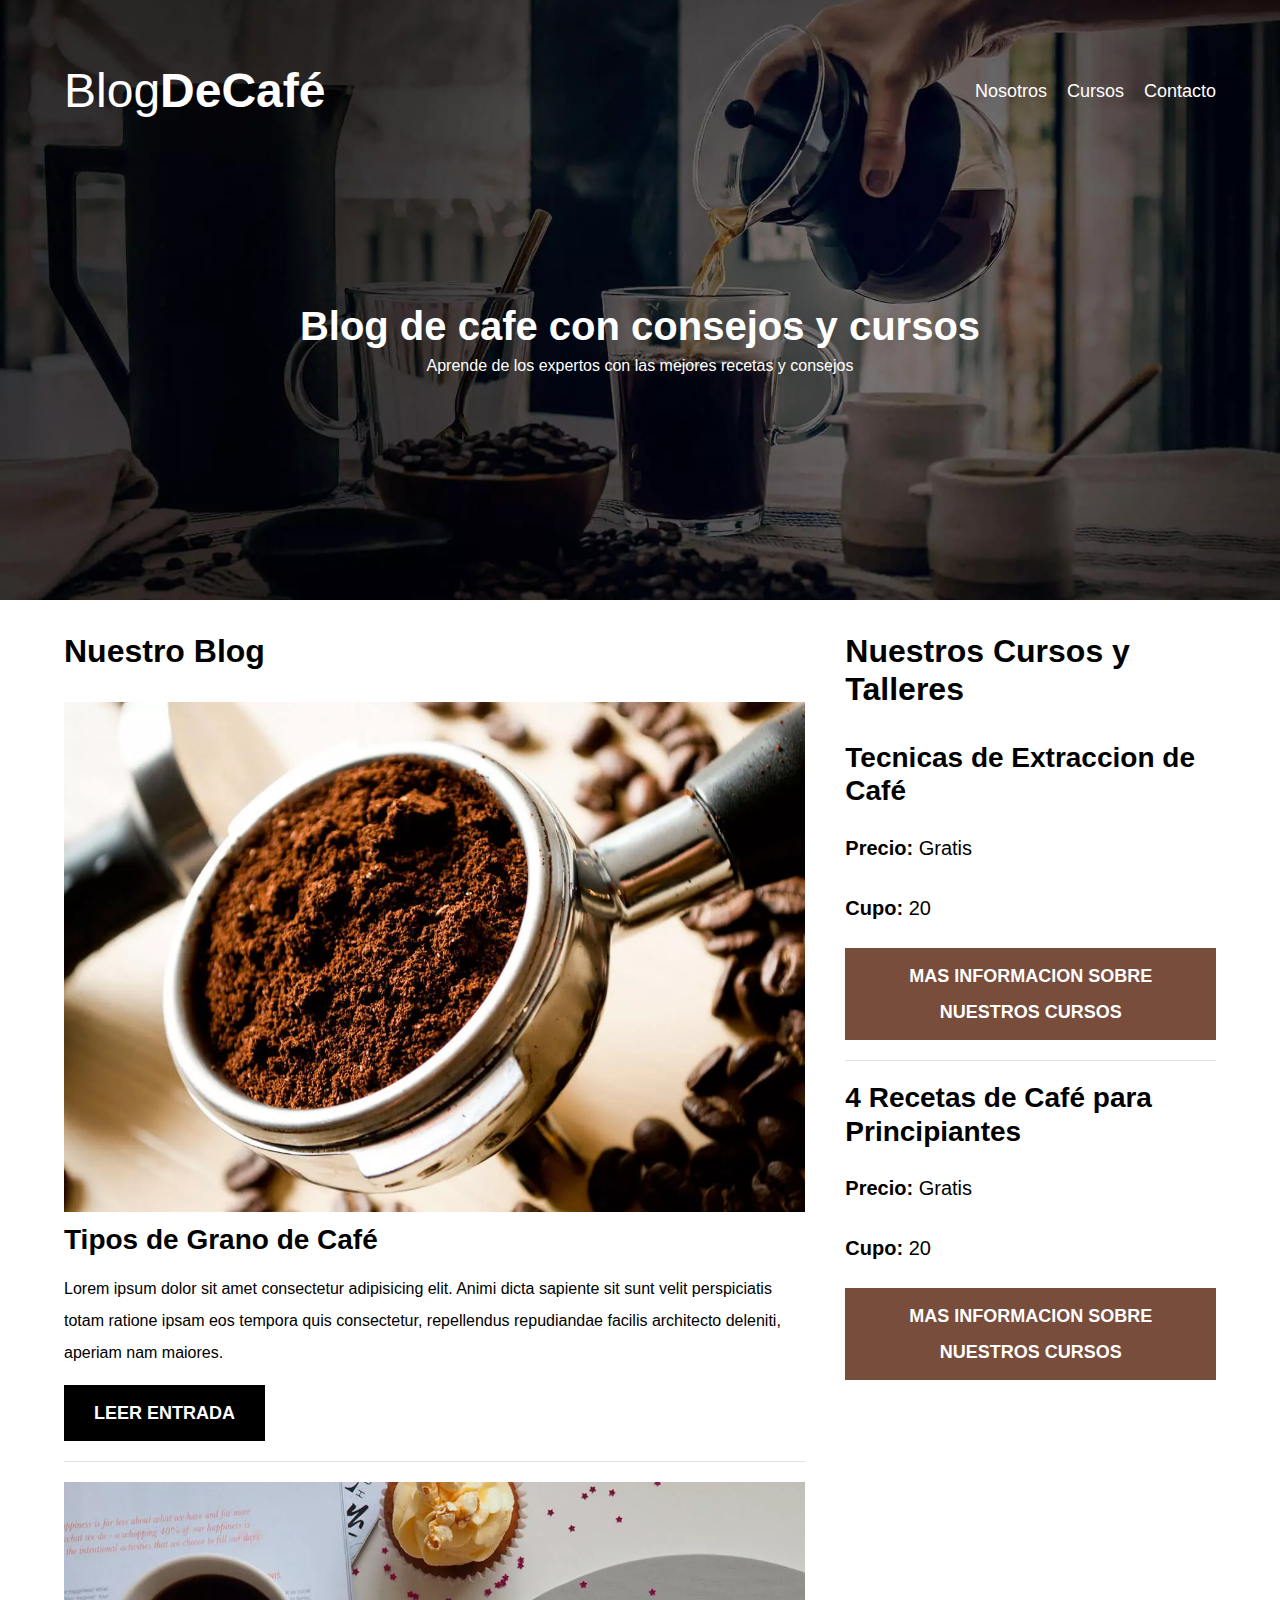
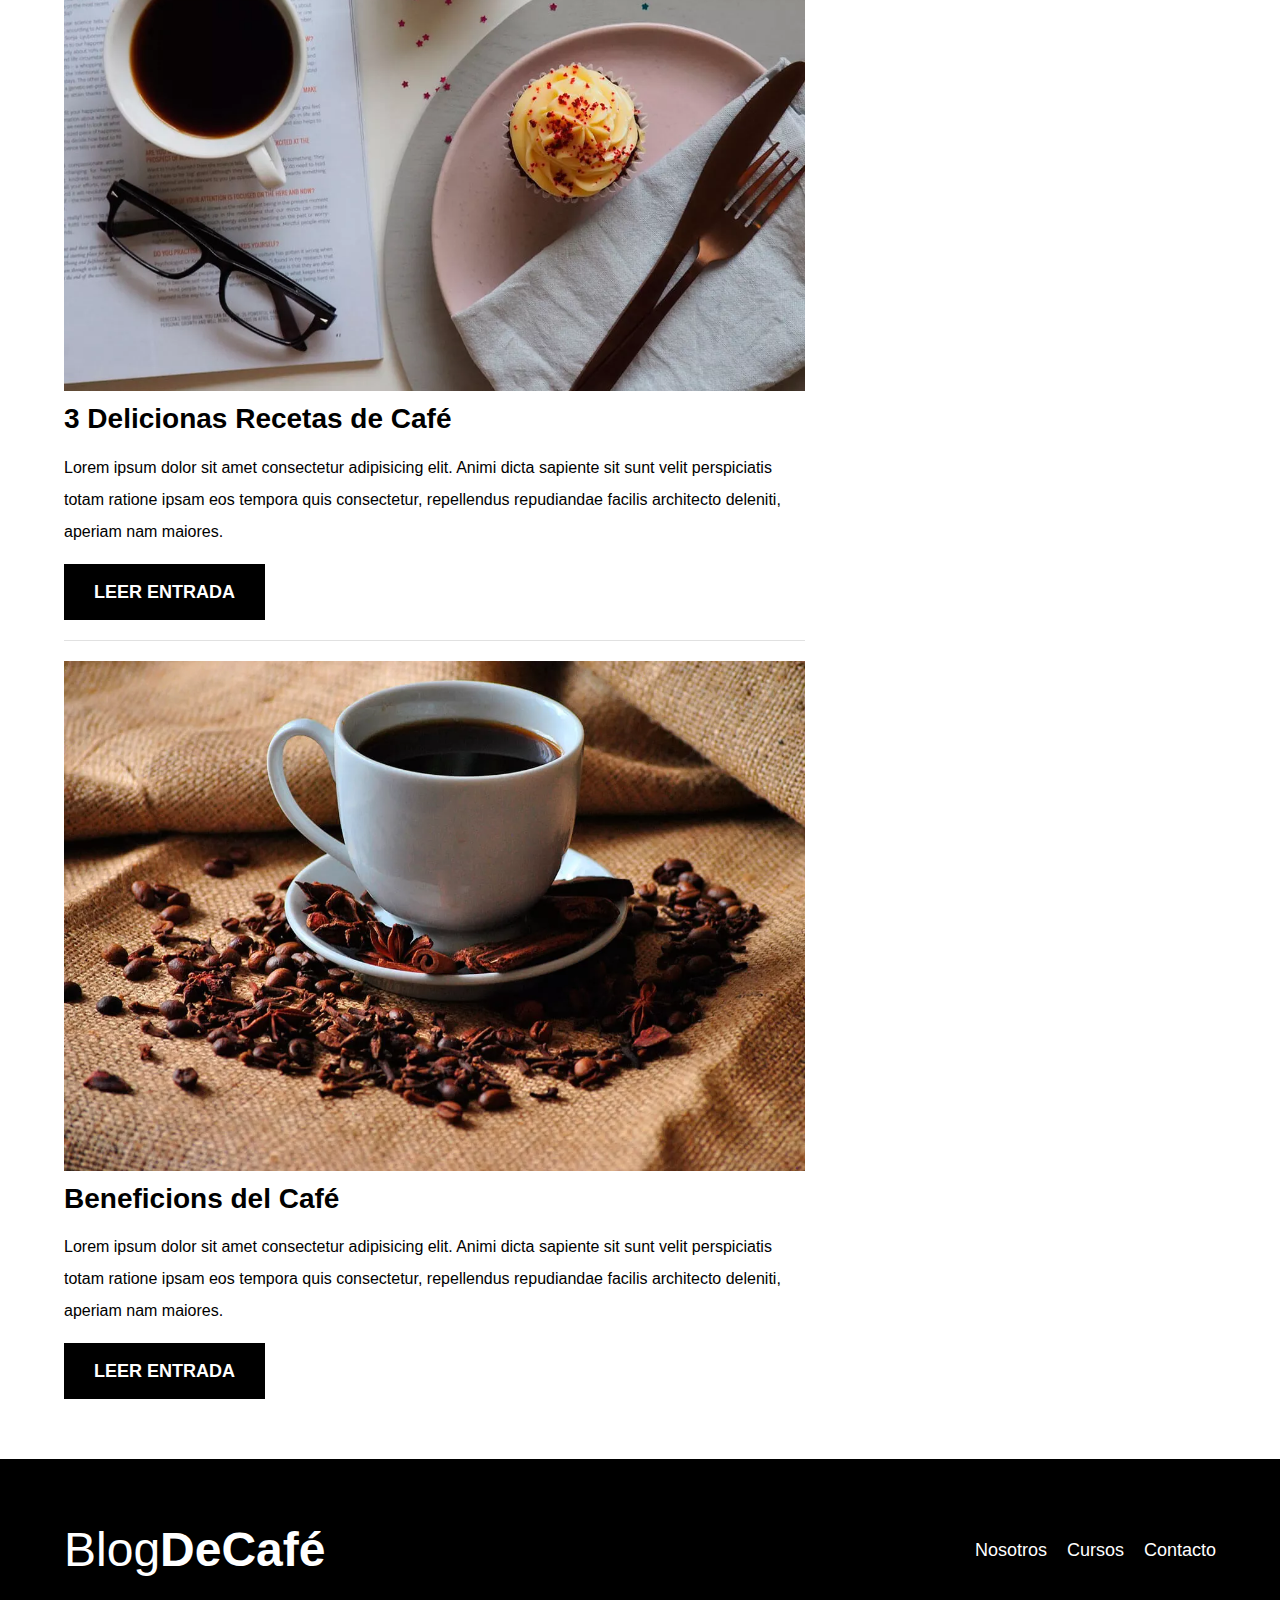
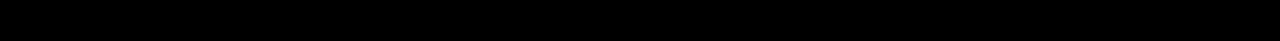
<file: blogdecafe_inicio/index.html>
<!DOCTYPE html>
<html lang="en">

<head>
    <meta charset="UTF-8">
    <meta http-equiv="X-UA-Compatible" content="IE=edge">
    <meta name="description" content="Pagina web de blog de café">
    <meta name="viewport" content="width=device-width, initial-scale=1.0">
    <link rel="preconnect" href="https://fonts.googleapis.com">
    <link rel="preconnect" href="https://fonts.gstatic.com" crossorigin>

    <title>BlogDeCafé</title>
    <!--Prefetch-->
    <link rel="Prefetch" href="nosotros.html" as="document">

    <!--Preload-->
    <link rel="Preload" href="css/normalize.css" as="styles">
    <link rel="stylesheet" href="css/normalize.css">

    <link rel="Preload" href="https://fonts.googleapis.com/css2?family=Open+Sans&family=PT+Sans:wght@400;700&display=swap" crossorigin="crossorigin" as="fonts" >

    <link rel="Preload" href="css/styles.css" as="styles">
    <link rel="stylesheet" href="css/styles.css">


</head>

<body>
    <header class="header">

        <div class="contenedor">
            <div class="barra">
                <a href="index.html" class="logo">
                    <h1 class="logo__nombre no_margin centrar-texto">Blog<span class="logo__bold">DeCafé</span></h1>
                </a>
                <nav class="navegacion">
                    <a href="nosotros.html" class="navegacion__enlace">Nosotros</a>
                    <a href="cursos.html" class="navegacion__enlace">Cursos</a>
                    <a href="contacto.html" class="navegacion__enlace">Contacto</a>
                </nav>
            </div>
        </div>

        <div class="header__texto">
            <h2 class="no-margin">Blog de cafe con consejos y cursos</h2>
            <p class="no-margin">Aprende de los expertos con las mejores recetas y consejos</p>
        </div>
    </header>

    <div class="contenedor contenido-principal">
        <main class="blog">
            <h3>Nuestro Blog</h3>

            <article class="entrada">
                <div class="entrada__imagen">
                    <picture>
                        <source loading="lazy" srcset="img/blog1.webp" type="image/webp">
                        <img loading="lazy" src="img/blog1.jpg" alt="imagen blog">
                    </picture>
                    
                </div>
                <div class="entrada__contenido">
                    <h4 class="no-margin">Tipos de Grano de Café</h4>
                    <p>Lorem ipsum dolor sit amet consectetur adipisicing elit. Animi dicta sapiente sit sunt velit perspiciatis totam ratione ipsam eos tempora quis consectetur, repellendus repudiandae facilis architecto deleniti, aperiam nam maiores.</p>
                    <a href="entrada.html" class="boton  boton--primario">Leer Entrada</a>
                </div>
            </article><!--final Entrada-->

            <article class="entrada">
                <div class="entrada__imagen">
                    <picture>
                        <source loading="lazy" srcset="img/blog2.webp" type="image/webp">
                        <img loading="lazy" src="img/blog2.jpg" alt="imagen blog">
                    </picture>
                    
                </div>
                <div class="entrada__contenido">
                    <h4 class="no-margin">3 Delicionas Recetas de Café</h4>
                    <p>Lorem ipsum dolor sit amet consectetur adipisicing elit. Animi dicta sapiente sit sunt velit perspiciatis totam ratione ipsam eos tempora quis consectetur, repellendus repudiandae facilis architecto deleniti, aperiam nam maiores.</p>
                    <a href="entrada.html" class="boton  boton--primario">Leer Entrada</a>
                </div>
            </article>

            <article class="entrada">
                <div class="entrada__imagen">
                    <picture>
                        <source loading="lazy" srcset="img/blog3.webp" type="image/webp">
                        <img loading="lazy" src="img/blog3.jpg" alt="imagen blog">
                    </picture>

                </div>
                <div class="entrada__contenido">
                    <h4 class="no-margin">Beneficions del Café</h4>
                    <p>Lorem ipsum dolor sit amet consectetur adipisicing elit. Animi dicta sapiente sit sunt velit perspiciatis totam ratione ipsam eos tempora quis consectetur, repellendus repudiandae facilis architecto deleniti, aperiam nam maiores.</p>
                    <a href="entrada.html" class="boton  boton--primario">Leer Entrada</a>
                </div>
            </article>
        </main>
        <aside class="sidebar">
            <h3>Nuestros Cursos y Talleres</h3>

            <ul class="cursos no-padding">
                <li class="widget-curso">
                  <h4 class="no-margin">Tecnicas de Extraccion de Café</h4>
                  <p class="widget-curso__label">Precio:
                    <span class="widget-curso__info">Gratis</span>
                  </p> 
                  <p class="widget-curso__label">Cupo:
                    <span class="widget-curso__info">20</span>
                  </p> 
                  <a href="entrada.html" class="boton  boton--secundario">Mas Informacion sobre nuestros cursos</a>
                </li>

                <li class="widget-curso">
                    <h4 class="no-margin">4 Recetas de Café para Principiantes</h4>
                    <p class="widget-curso__label">Precio:
                      <span class="widget-curso__info">Gratis</span>
                    </p> 
                    <p class="widget-curso__label">Cupo:
                      <span class="widget-curso__info">20</span>
                    </p> 
                    <a href="entrada.html" class="boton  boton--secundario">Mas Informacion sobre nuestros cursos</a>
                  </li>
            </ul>
        </aside>
    </div>

    <footer class="footer">
        <div class="contenedor">
            <div class="barra">
                <a href="index.html" class="logo">
                    <h1 class="logo__nombre no_margin centrar-texto">Blog<span class="logo__bold">DeCafé</span></h1>
                </a>
                <nav class="navegacion">
                    <a href="nosotros.html" class="navegacion__enlace">Nosotros</a>
                    <a href="cursos.html" class="navegacion__enlace">Cursos</a>
                    <a href="contacto.html" class="navegacion__enlace">Contacto</a>
                </nav>
            </div>
        </div>
    </footer>

    <script src="js/modernizr.js"></script>
</body>

</html>
</file>
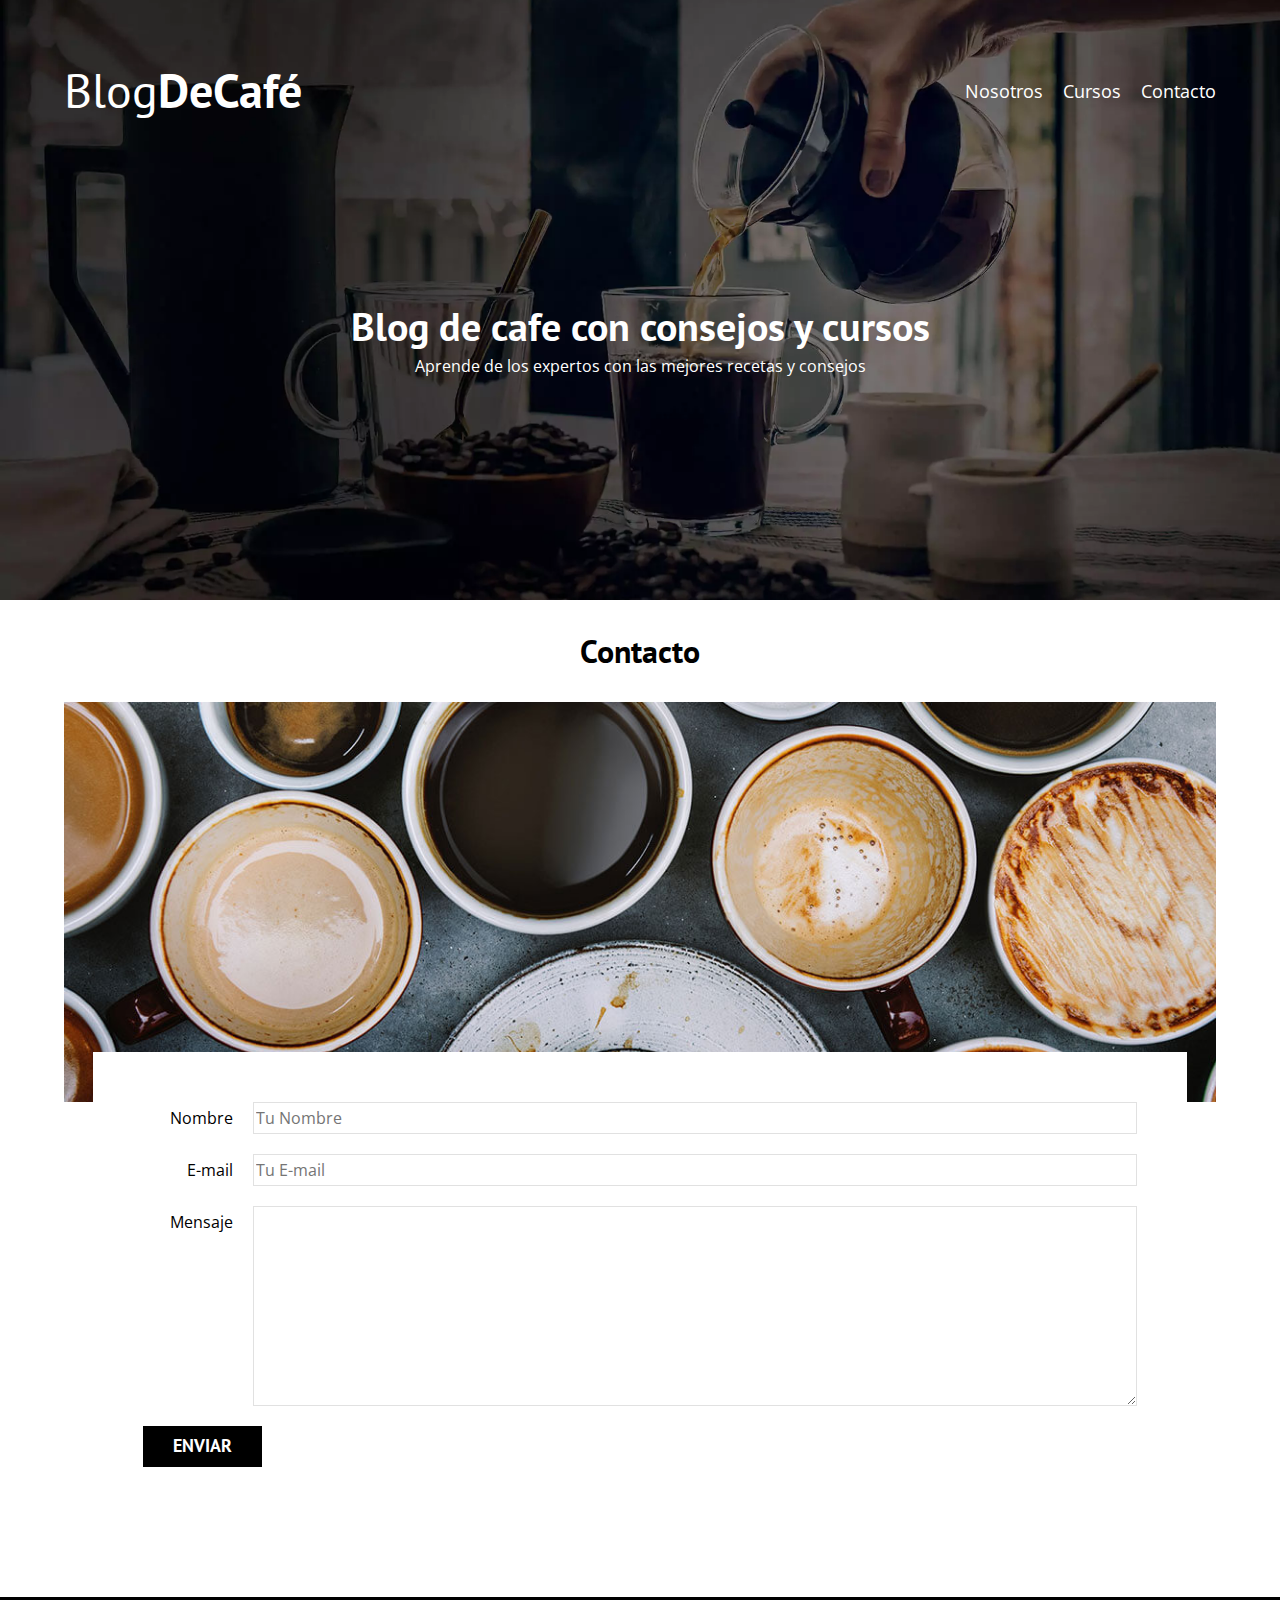
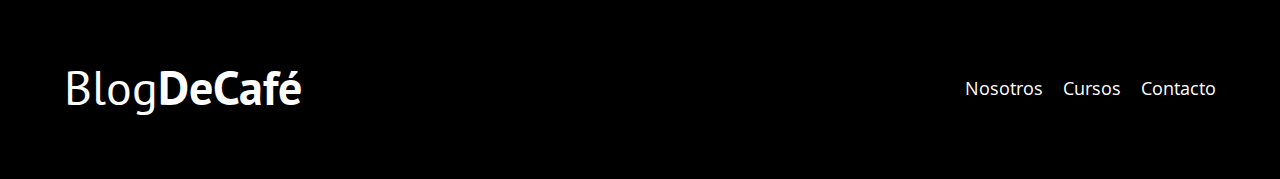
<file: blogdecafe_inicio/contacto.html>
<!DOCTYPE html>
<html lang="en">

<head>
    <meta charset="UTF-8">
    <meta http-equiv="X-UA-Compatible" content="IE=edge">
    <meta name="viewport" content="width=device-width, initial-scale=1.0">
    <title>BlogDeCafé</title>
    <link rel="stylesheet" href="css/normalize.css">
    <link rel="preconnect" href="https://fonts.googleapis.com">
    <link rel="preconnect" href="https://fonts.gstatic.com" crossorigin>
    <link href="https://fonts.googleapis.com/css2?family=Open+Sans&family=PT+Sans:wght@400;700&display=swap"
        rel="stylesheet">
    <link rel="stylesheet" href="css/styles.css">

</head>

<body>
    <header class="header">

        <div class="contenedor">
            <div class="barra">
                <a href="index.html" class="logo">
                    <h1 class="logo__nombre no_margin centrar-texto">Blog<span class="logo__bold">DeCafé</span></h1>
                </a>
                <nav class="navegacion">
                    <a href="nosotros.html" class="navegacion__enlace">Nosotros</a>
                    <a href="cursos.html" class="navegacion__enlace">Cursos</a>
                    <a href="contacto.html" class="navegacion__enlace">Contacto</a>
                </nav>
            </div>
        </div>

        <div class="header__texto">
            <h2 class="no-margin">Blog de cafe con consejos y cursos</h2>
            <p class="no-margin">Aprende de los expertos con las mejores recetas y consejos</p>
        </div>
    </header>

    <main class="contenedor"> 
        <h3 class="centrar-texto">Contacto</h3>

        <div class="contacto-bg"></div>

        <form class="formulario">
            <div class="campo">
                <label  class="campo__label" for="nombre">Nombre</label>
                <input class="campo__field" type="text" placeholder="Tu Nombre" id="nombre">
            </div>
            <div class="campo">
                <label class="campo__label"  for="email">E-mail</label>
                <input class="campo__field" type="email" placeholder="Tu E-mail" id="email">
            </div>
            <div class="campo">
                <label class="campo__label"  for="mensaje">Mensaje</label>
                <textarea class="campo__field--texarea campo__field" id="mensaje"></textarea>
            </div>

            <div class="campo">
                <input type="submit" value="Enviar" class="boton boton--primario">
            </div>
        </form>
    </main>

    <footer class="footer">
        <div class="contenedor">
            <div class="barra">
                <a href="index.html" class="logo">
                    <h1 class="logo__nombre no_margin centrar-texto">Blog<span class="logo__bold">DeCafé</span></h1>
                </a>
                <nav class="navegacion">
                    <a href="nosotros.html" class="navegacion__enlace">Nosotros</a>
                    <a href="cursos.html" class="navegacion__enlace">Cursos</a>
                    <a href="contacto.html" class="navegacion__enlace">Contacto</a>
                </nav>
            </div>
        </div>
    </footer>


    <script src="js/modernizr.js"></script>
</body>

</html>
</file>
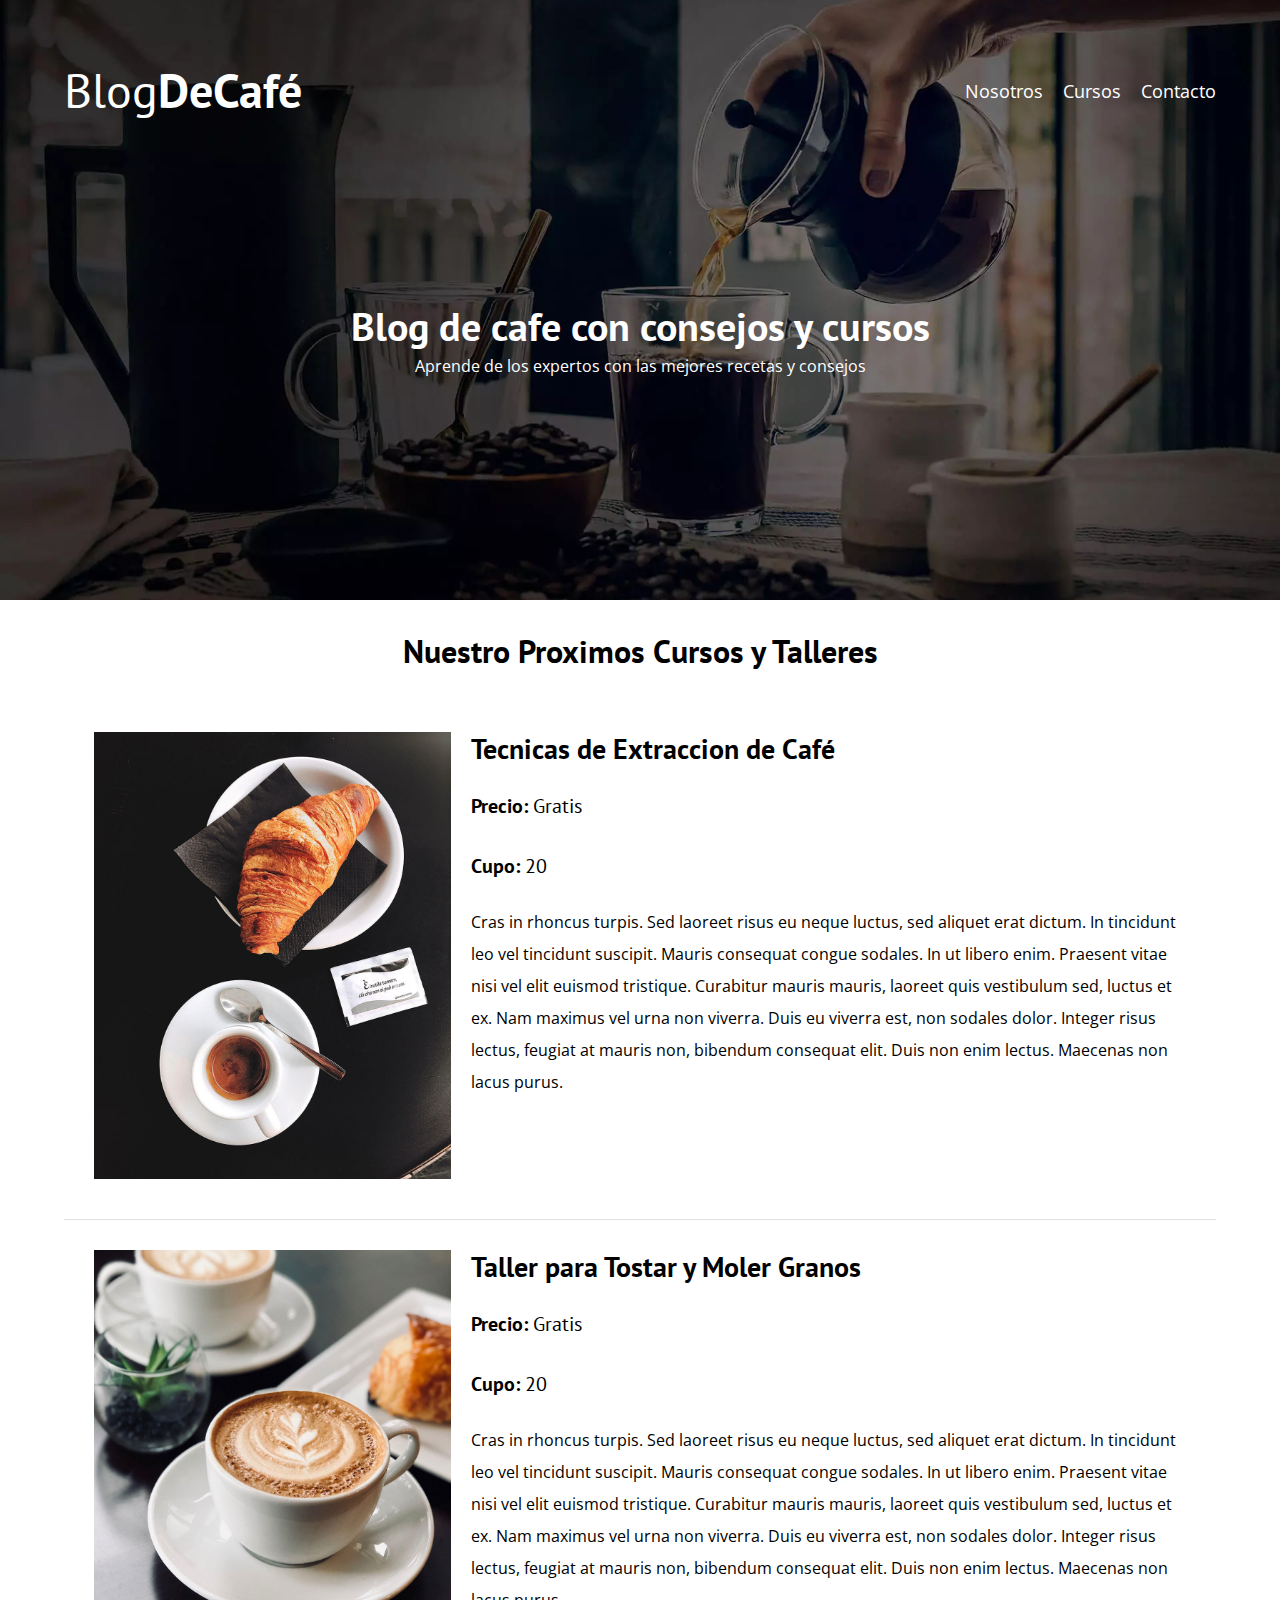
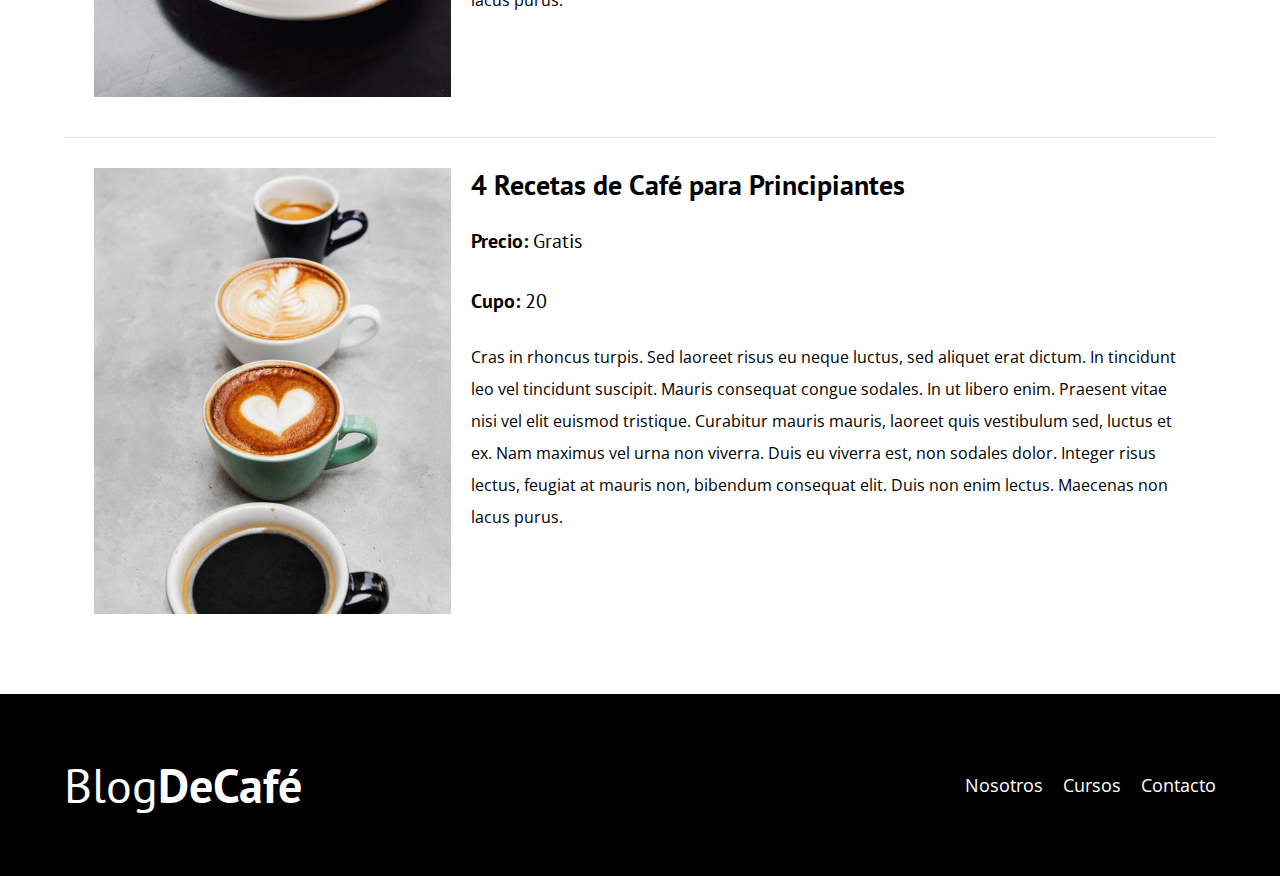
<file: blogdecafe_inicio/cursos.html>
<!DOCTYPE html>
<html lang="en">

<head>
    <meta charset="UTF-8">
    <meta http-equiv="X-UA-Compatible" content="IE=edge">
    <meta name="viewport" content="width=device-width, initial-scale=1.0">
    <title>BlogDeCafé</title>
    <link rel="stylesheet" href="css/normalize.css">
    <link rel="preconnect" href="https://fonts.googleapis.com">
    <link rel="preconnect" href="https://fonts.gstatic.com" crossorigin>
    <link href="https://fonts.googleapis.com/css2?family=Open+Sans&family=PT+Sans:wght@400;700&display=swap"
        rel="stylesheet">
    <link rel="stylesheet" href="css/styles.css">

</head>

<body>
    <header class="header">

        <div class="contenedor">
            <div class="barra">
                <a href="index.html" class="logo">
                    <h1 class="logo__nombre no_margin centrar-texto">Blog<span class="logo__bold">DeCafé</span></h1>
                </a>
                <nav class="navegacion">
                    <a href="nosotros.html" class="navegacion__enlace">Nosotros</a>
                    <a href="cursos.html" class="navegacion__enlace">Cursos</a>
                    <a href="contacto.html" class="navegacion__enlace">Contacto</a>
                </nav>
            </div>
        </div>

        <div class="header__texto">
            <h2 class="no-margin">Blog de cafe con consejos y cursos</h2>
            <p class="no-margin">Aprende de los expertos con las mejores recetas y consejos</p>
        </div>
    </header>

    <main class="contenedor"> 
        <h3 class="centrar-texto">Nuestro Proximos Cursos y Talleres</h3>

        <div class="curso">
            <div class="curso__imagen">
                <img src="img/curso1.jpg" alt="Imagen del curso">
            </div>

            <div class="curso_informacion">
                <h4 class="no-margin">Tecnicas de Extraccion de Café</h4>
                <p class="curso__label">Precio:
                  <span class="curso__info">Gratis</span>
                </p> 
                <p class="curso__label">Cupo:
                  <span class="curso__info">20</span>
                </p> 
                <p class="curso__descripcion">
                    Cras in rhoncus turpis. Sed laoreet risus eu neque luctus, sed aliquet erat dictum. In tincidunt leo vel tincidunt suscipit. Mauris consequat congue sodales. In ut libero enim. Praesent vitae nisi vel elit euismod tristique. Curabitur mauris mauris, laoreet quis vestibulum sed, luctus et ex. Nam maximus vel urna non viverra. Duis eu viverra est, non sodales dolor. Integer risus lectus, feugiat at mauris non, bibendum consequat elit. Duis non enim lectus. Maecenas non lacus purus.
                </p>
            </div><!--.Curso_Informacion-->
        </div><!--.Curso-->

        <div class="curso">
            <div class="curso__imagen">
                <img src="img/curso2.jpg" alt="Imagen del curso">
            </div>

            <div class="curso_informacion">
                <h4 class="no-margin">Taller para Tostar y Moler Granos</h4>
                <p class="curso__label">Precio:
                  <span class="curso__info">Gratis</span>
                </p> 
                <p class="curso__label">Cupo:
                  <span class="curso__info">20</span>
                </p> 
                <p class="curso__descripcion">
                    Cras in rhoncus turpis. Sed laoreet risus eu neque luctus, sed aliquet erat dictum. In tincidunt leo vel tincidunt suscipit. Mauris consequat congue sodales. In ut libero enim. Praesent vitae nisi vel elit euismod tristique. Curabitur mauris mauris, laoreet quis vestibulum sed, luctus et ex. Nam maximus vel urna non viverra. Duis eu viverra est, non sodales dolor. Integer risus lectus, feugiat at mauris non, bibendum consequat elit. Duis non enim lectus. Maecenas non lacus purus.
                </p>
            </div><!--.Curso_Informacion-->
        </div><!--.Curso-->

        <div class="curso">
            <div class="curso__imagen">
                <img src="img/curso3.jpg" alt="Imagen del curso">
            </div>

            <div class="curso_informacion">
                <h4 class="no-margin">4 Recetas de Café para Principiantes</h4>
                <p class="curso__label">Precio:
                  <span class="widget-curso__info">Gratis</span>
                </p> 
                <p class="curso__label">Cupo:
                  <span class="curso__info">20</span>
                </p> 
                <p class="curso__descripcion">
                    Cras in rhoncus turpis. Sed laoreet risus eu neque luctus, sed aliquet erat dictum. In tincidunt leo vel tincidunt suscipit. Mauris consequat congue sodales. In ut libero enim. Praesent vitae nisi vel elit euismod tristique. Curabitur mauris mauris, laoreet quis vestibulum sed, luctus et ex. Nam maximus vel urna non viverra. Duis eu viverra est, non sodales dolor. Integer risus lectus, feugiat at mauris non, bibendum consequat elit. Duis non enim lectus. Maecenas non lacus purus.
                </p>
            </div><!--.Curso_Informacion-->
        </div><!--.Curso-->
    </main>

    <footer class="footer">
        <div class="contenedor">
            <div class="barra">
                <a href="index.html" class="logo">
                    <h1 class="logo__nombre no_margin centrar-texto">Blog<span class="logo__bold">DeCafé</span></h1>
                </a>
                <nav class="navegacion">
                    <a href="nosotros.html" class="navegacion__enlace">Nosotros</a>
                    <a href="cursos.html" class="navegacion__enlace">Cursos</a>
                    <a href="contacto.html" class="navegacion__enlace">Contacto</a>
                </nav>
            </div>
        </div>
    </footer>


    <script src="js/modernizr.js"></script>
</body>

</html>
</file>
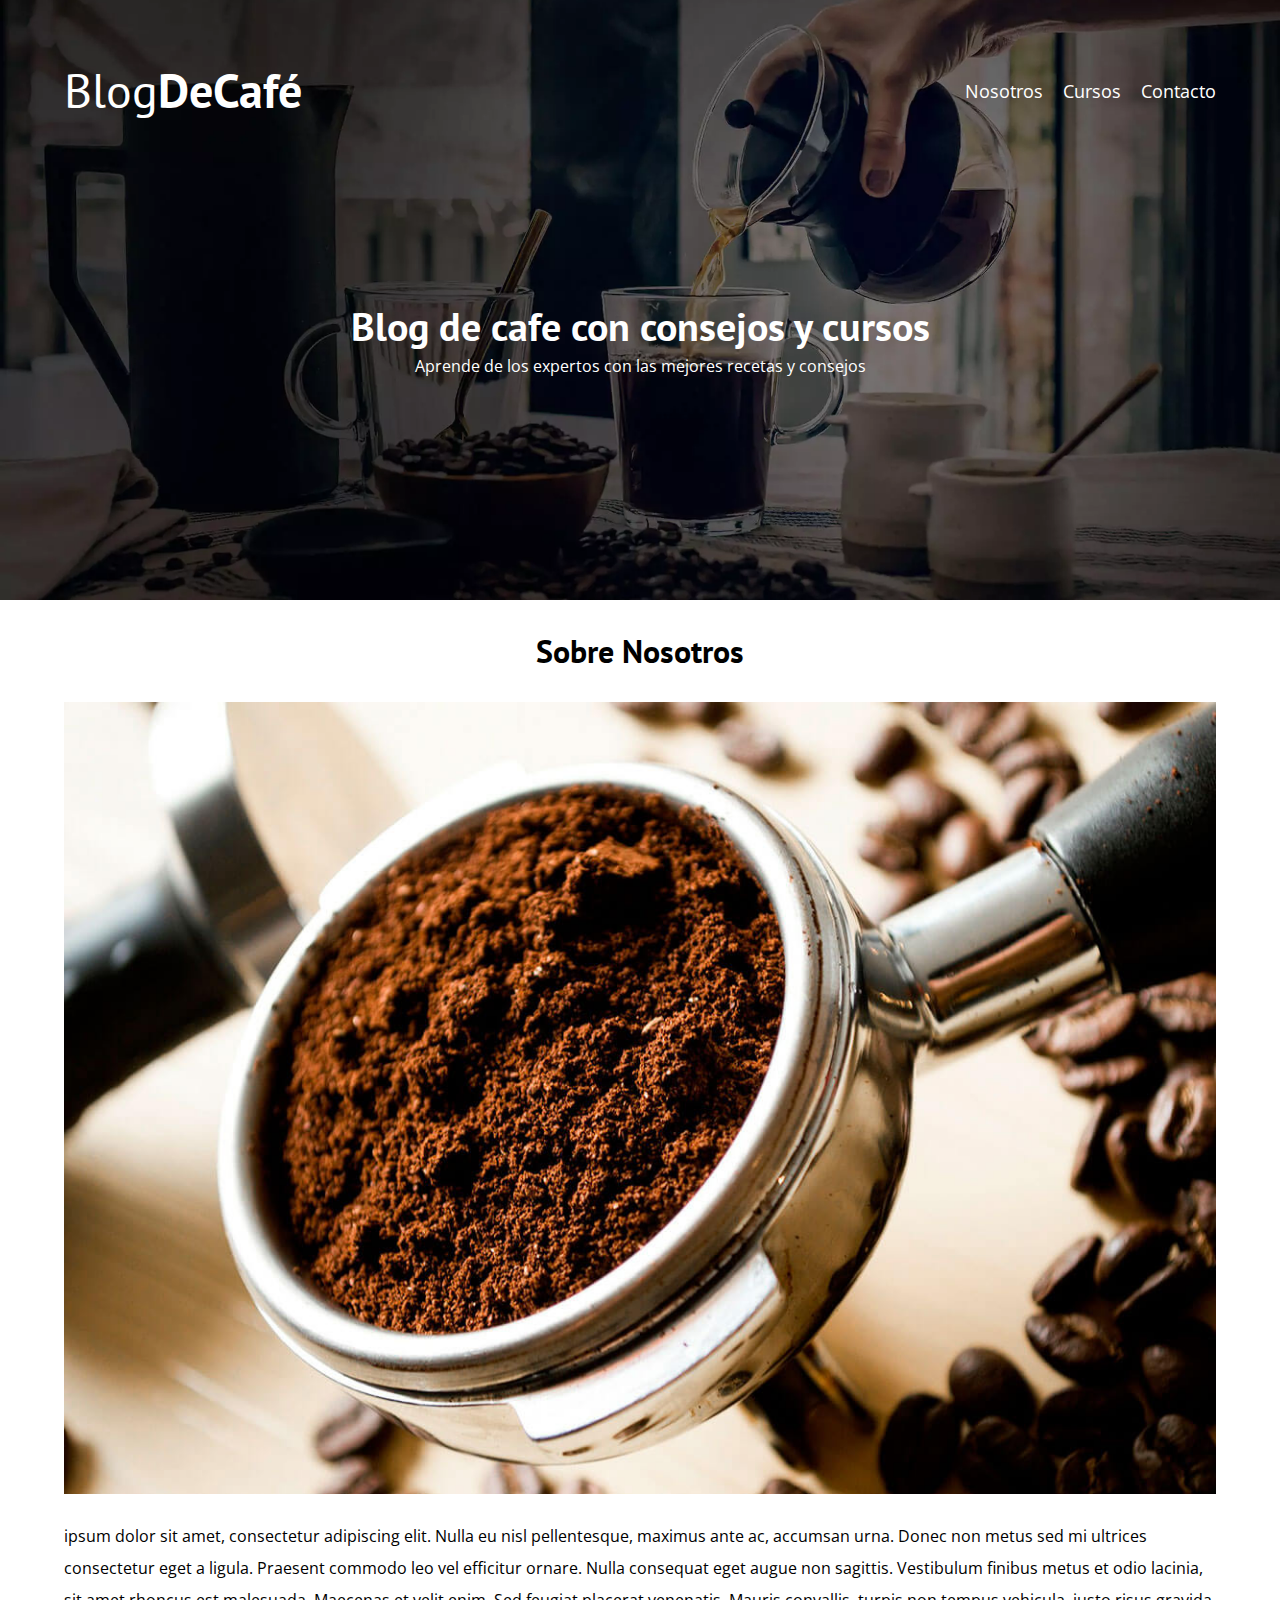
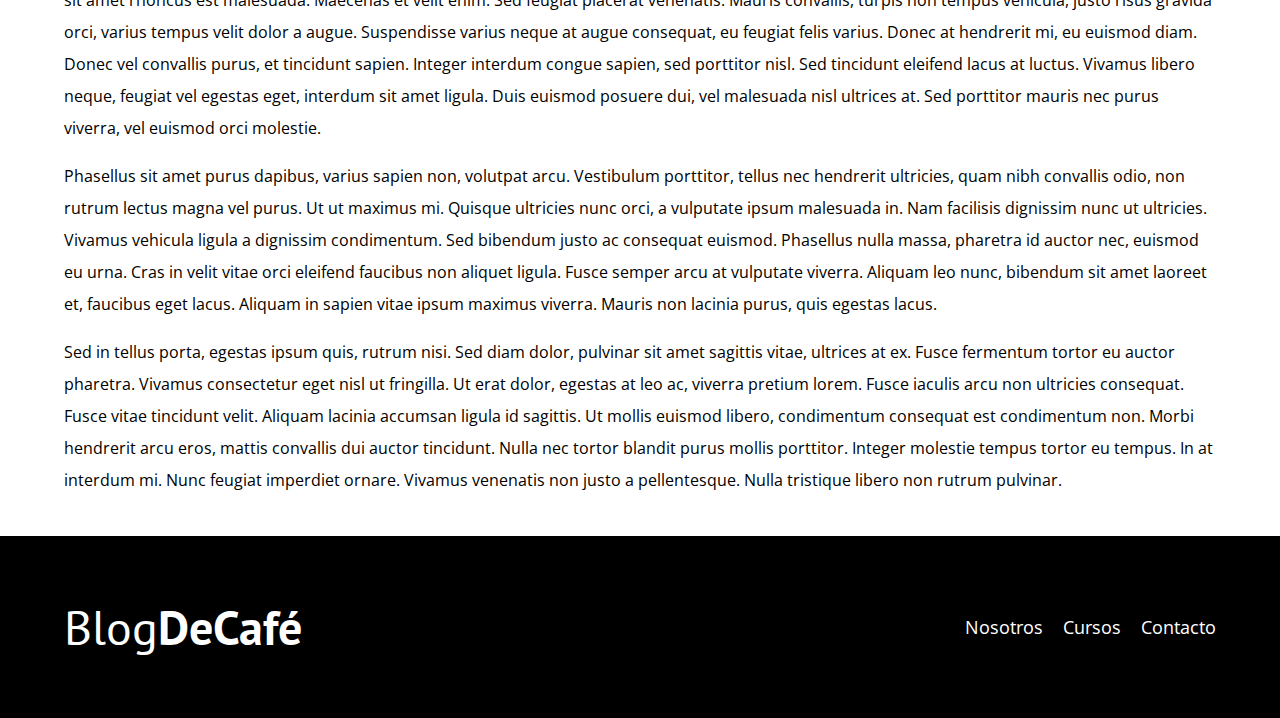
<file: blogdecafe_inicio/entrada.html>
<!DOCTYPE html>
<html lang="en">

<head>
    <meta charset="UTF-8">
    <meta http-equiv="X-UA-Compatible" content="IE=edge">
    <meta name="viewport" content="width=device-width, initial-scale=1.0">
    <title>BlogDeCafé</title>
    <link rel="stylesheet" href="css/normalize.css">
    <link rel="preconnect" href="https://fonts.googleapis.com">
    <link rel="preconnect" href="https://fonts.gstatic.com" crossorigin>
    <link href="https://fonts.googleapis.com/css2?family=Open+Sans&family=PT+Sans:wght@400;700&display=swap"
        rel="stylesheet">
    <link rel="stylesheet" href="css/styles.css">

</head>

<body>
    <header class="header">

        <div class="contenedor">
            <div class="barra">
                <a href="index.html" class="logo">
                    <h1 class="logo__nombre no_margin centrar-texto">Blog<span class="logo__bold">DeCafé</span></h1>
                </a>
                <nav class="navegacion">
                    <a href="nosotros.html" class="navegacion__enlace">Nosotros</a>
                    <a href="cursos.html" class="navegacion__enlace">Cursos</a>
                    <a href="contacto.html" class="navegacion__enlace">Contacto</a>
                </nav>
            </div>
        </div>

        <div class="header__texto">
            <h2 class="no-margin">Blog de cafe con consejos y cursos</h2>
            <p class="no-margin">Aprende de los expertos con las mejores recetas y consejos</p>
        </div>
    </header>

    <main class="contenedor">
        <h3 class="centrar-texto">Sobre Nosotros</h3>

        <img src="img/blog1.jpg" alt="Imagen blog">


        <p>ipsum dolor sit amet, consectetur adipiscing elit. Nulla eu nisl pellentesque, maximus ante ac, accumsan
            urna. Donec non metus sed mi ultrices consectetur eget a ligula. Praesent commodo leo vel efficitur ornare.
            Nulla consequat eget augue non sagittis. Vestibulum finibus metus et odio lacinia, sit amet rhoncus est
            malesuada. Maecenas et velit enim. Sed feugiat placerat venenatis. Mauris convallis, turpis non tempus
            vehicula, justo risus gravida orci, varius tempus velit dolor a augue. Suspendisse varius neque at augue
            consequat, eu feugiat felis varius. Donec at hendrerit mi, eu euismod diam. Donec vel convallis purus, et
            tincidunt sapien. Integer interdum congue sapien, sed porttitor nisl. Sed tincidunt eleifend lacus at
            luctus. Vivamus libero neque, feugiat vel egestas eget, interdum sit amet ligula. Duis euismod posuere dui,
            vel malesuada nisl ultrices at. Sed porttitor mauris nec purus viverra, vel euismod orci molestie.</p>

        <p>Phasellus sit amet purus dapibus, varius sapien non, volutpat arcu. Vestibulum porttitor, tellus nec
            hendrerit ultricies, quam nibh convallis odio, non rutrum lectus magna vel purus. Ut ut maximus mi. Quisque
            ultricies nunc orci, a vulputate ipsum malesuada in. Nam facilisis dignissim nunc ut ultricies. Vivamus
            vehicula ligula a dignissim condimentum. Sed bibendum justo ac consequat euismod. Phasellus nulla massa,
            pharetra id auctor nec, euismod eu urna. Cras in velit vitae orci eleifend faucibus non aliquet ligula.
            Fusce semper arcu at vulputate viverra. Aliquam leo nunc, bibendum sit amet laoreet et, faucibus eget lacus.
            Aliquam in sapien vitae ipsum maximus viverra. Mauris non lacinia purus, quis egestas lacus.</p>

        <p>Sed in tellus porta, egestas ipsum quis, rutrum nisi. Sed diam dolor, pulvinar sit amet sagittis vitae,
            ultrices at ex. Fusce fermentum tortor eu auctor pharetra. Vivamus consectetur eget nisl ut fringilla. Ut
            erat dolor, egestas at leo ac, viverra pretium lorem. Fusce iaculis arcu non ultricies consequat. Fusce
            vitae tincidunt velit. Aliquam lacinia accumsan ligula id sagittis. Ut mollis euismod libero, condimentum
            consequat est condimentum non. Morbi hendrerit arcu eros, mattis convallis dui auctor tincidunt. Nulla nec
            tortor blandit purus mollis porttitor. Integer molestie tempus tortor eu tempus. In at interdum mi. Nunc
            feugiat imperdiet ornare. Vivamus venenatis non justo a pellentesque. Nulla tristique libero non rutrum
            pulvinar.</p>
    </main>

    <footer class="footer">
        <div class="contenedor">
            <div class="barra">
                <a href="index.html" class="logo">
                    <h1 class="logo__nombre no_margin centrar-texto">Blog<span class="logo__bold">DeCafé</span></h1>
                </a>
                <nav class="navegacion">
                    <a href="nosotros.html" class="navegacion__enlace">Nosotros</a>
                    <a href="cursos.html" class="navegacion__enlace">Cursos</a>
                    <a href="contacto.html" class="navegacion__enlace">Contacto</a>
                </nav>
            </div>
        </div>
    </footer>


    <script src="js/modernizr.js"></script>
</body>

</html>
</file>
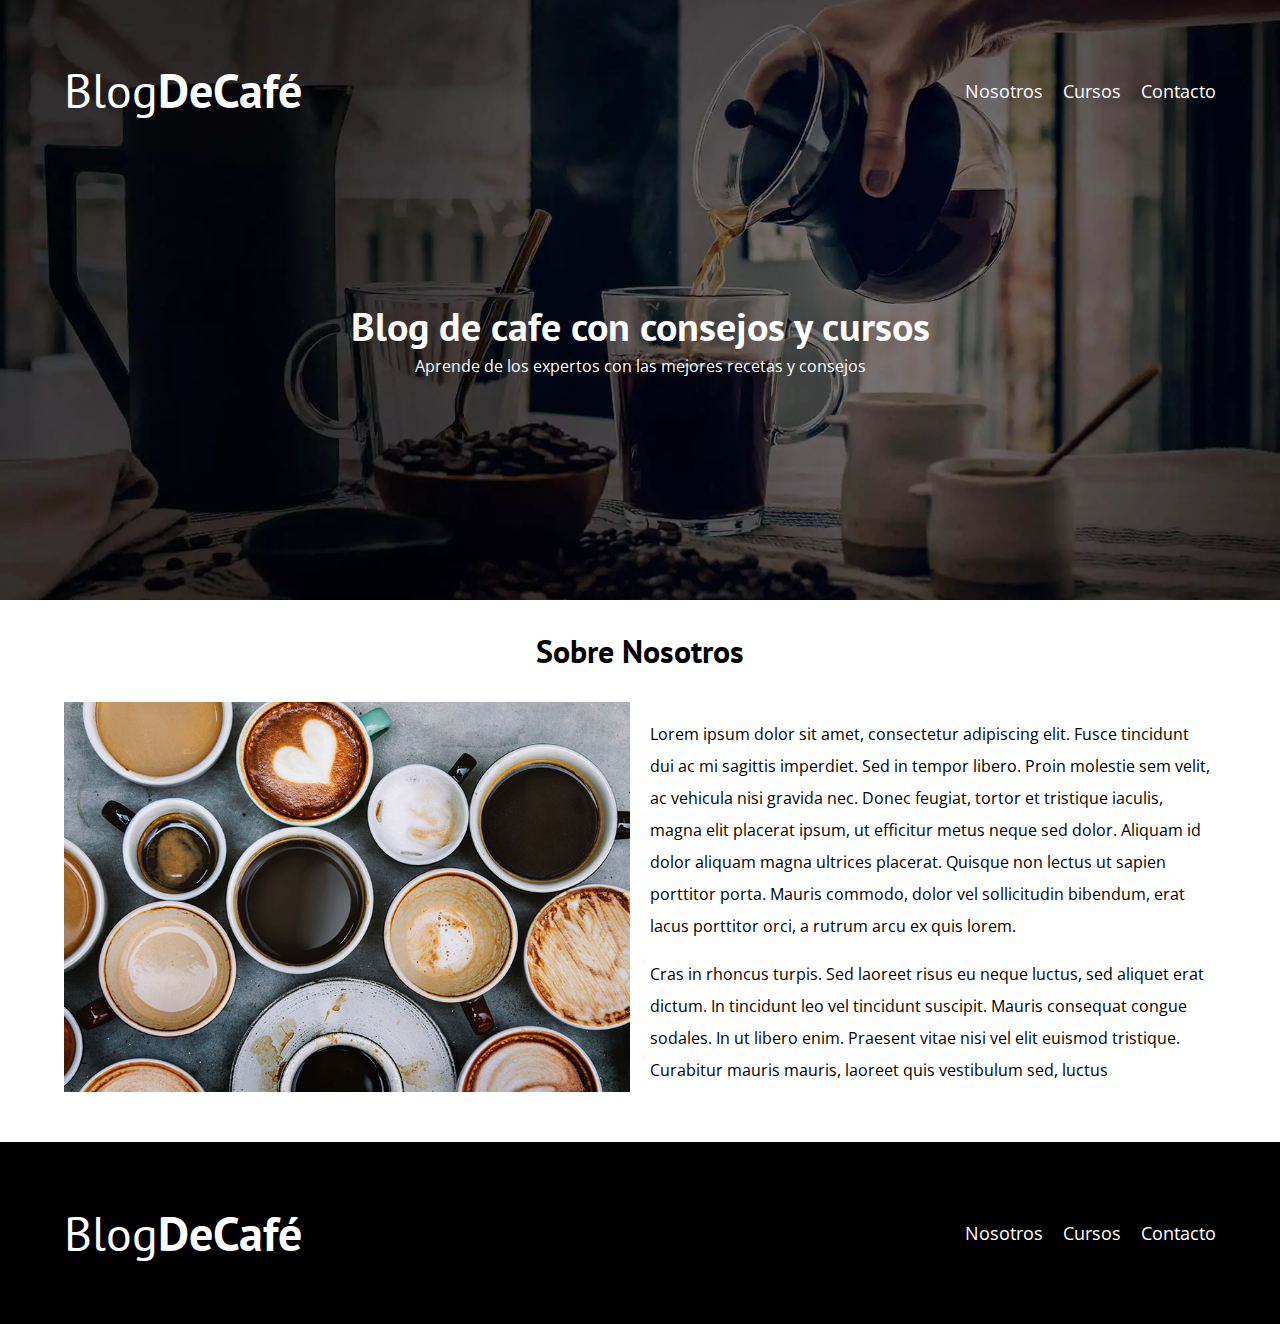
<file: blogdecafe_inicio/nosotros.html>
<!DOCTYPE html>
<html lang="en">

<head>
    <meta charset="UTF-8">
    <meta http-equiv="X-UA-Compatible" content="IE=edge">
    <meta name="viewport" content="width=device-width, initial-scale=1.0">
    <title>BlogDeCafé</title>
    <link rel="stylesheet" href="css/normalize.css">
    <link rel="preconnect" href="https://fonts.googleapis.com">
    <link rel="preconnect" href="https://fonts.gstatic.com" crossorigin>
    <link href="https://fonts.googleapis.com/css2?family=Open+Sans&family=PT+Sans:wght@400;700&display=swap"
        rel="stylesheet">
    <link rel="stylesheet" href="css/styles.css">

</head>

<body>
    <header class="header">

        <div class="contenedor">
            <div class="barra">
                <a href="index.html" class="logo">
                    <h1 class="logo__nombre no_margin centrar-texto">Blog<span class="logo__bold">DeCafé</span></h1>
                </a>
                <nav class="navegacion">
                    <a href="nosotros.html" class="navegacion__enlace">Nosotros</a>
                    <a href="cursos.html" class="navegacion__enlace">Cursos</a>
                    <a href="contacto.html" class="navegacion__enlace">Contacto</a>
                </nav>
            </div>
        </div>

        <div class="header__texto">
            <h2 class="no-margin">Blog de cafe con consejos y cursos</h2>
            <p class="no-margin">Aprende de los expertos con las mejores recetas y consejos</p>
        </div>
    </header>

    <main class="contenedor"> 
        <h3 class="centrar-texto">Sobre Nosotros</h3>

        <div class="sobre-nosotros">
            <div class="sobre-nosotros__imagen">
                <img src="img/nosotros.jpg" alt="imagen Nososotros">
            </div>

            <div class="sobre-nosotros__texto">
                <p>Lorem ipsum dolor sit amet, consectetur adipiscing elit. Fusce tincidunt dui ac mi sagittis imperdiet. Sed in tempor libero. Proin molestie sem velit, ac vehicula nisi gravida nec. Donec feugiat, tortor et tristique iaculis, magna elit placerat ipsum, ut efficitur metus neque sed dolor. Aliquam id dolor aliquam magna ultrices placerat. Quisque non lectus ut sapien porttitor porta. Mauris commodo, dolor vel sollicitudin bibendum, erat lacus porttitor orci, a rutrum arcu ex quis lorem.</p>

                <p>Cras in rhoncus turpis. Sed laoreet risus eu neque luctus, sed aliquet erat dictum. In tincidunt leo vel tincidunt suscipit. Mauris consequat congue sodales. In ut libero enim. Praesent vitae nisi vel elit euismod tristique. Curabitur mauris mauris, laoreet quis vestibulum sed, luctus</p>
            </div>
        </div>
    </main>

    <footer class="footer">
        <div class="contenedor">
            <div class="barra">
                <a href="index.html" class="logo">
                    <h1 class="logo__nombre no_margin centrar-texto">Blog<span class="logo__bold">DeCafé</span></h1>
                </a>
                <nav class="navegacion">
                    <a href="nosotros.html" class="navegacion__enlace">Nosotros</a>
                    <a href="cursos.html" class="navegacion__enlace">Cursos</a>
                    <a href="contacto.html" class="navegacion__enlace">Contacto</a>
                </nav>
            </div>
        </div>
    </footer>

    <script src="js/modernizr.js"></script>
</body>

</html>
</file>
<file: blogdecafe_inicio/css/styles.css>
:root{
    --fuenteHeading: 'PT Sans', sans-serif;
    --fuenteParrafos: 'Open Sans', sans-serif;

    --PrimaryColor: #784D3C;
    --gris: #e1e1e1;
    --blanco: #ffffff;
    --negro: #000000;
}

html{
    box-sizing: border-box;
    font-size: 62.5%; /*1 rem = 10px*/
}

*, *::before, *::after{
    box-sizing: inherit;
}

body{
    font-family: var(--fuenteParrafos);
    font-size: 1.6rem;
    line-height: 2;
}

/*Globales*/
.contenedor{
    max-width: 120rem;
    width: 90%;
    margin: 0 auto;
}

a{
    text-decoration: none;
}

h1,h2,h3,h4{
    font-family: var(--fuenteHeading);
    line-height: 1.2;
}

h1{
    font-size: 4.8rem;
}
h2{
    font-size: 4rem;
}
h3{
    font-size: 3.2rem;
}
h4{
    font-size: 2.8rem;
}

img{
    max-width: 100%;
}

/*Utilidades*/
.no-margin{
    margin: 0;
}
.no-padding{
    padding: 0;
}
.centrar-texto{
    text-align: center;
}

/*Header*/
.webp .header{
    background-image: url(../img/banner.webp); 
}
.no-webp .header{
    background-image: url(../img/banner.jpg);
}
.header{
    height: 60rem;
    background-size: cover;
    background-repeat: no-repeat;
    background-position: center center;
}

.header__texto{
    text-align: center;
    color: var(--blanco);
    margin-top: 5rem;
}

@media (min-width: 768px) {
    .header__texto{
        margin-top: 15rem;
    }
}
.barra{
    padding-top: 3rem;
}

@media (min-width: 768px) {
    .barra{
        display: flex;
        justify-content: space-between;
        align-items: center;
    }
}

.logo{
    color: var(--blanco);
}
.logo__nombre{
    font-weight: 400;
}
.logo__bold{
    font-weight: 700;
}

@media (min-width: 768px) {
    .navegacion{
        display: flex;
        gap: 2rem;
    }
}
.navegacion__enlace{
    display: block;
    text-align: center;
    font-size: 1.8rem;
    color: var(--blanco);
}

@media (min-width: 768px) {
    .contenido-principal{
        display: grid;
        grid-template-columns: 2fr 1fr;
        column-gap: 4rem;
    }
}

.entrada{
    border-bottom: 1px solid var(--gris);
    margin-bottom: 2rem;
}

.entrada:last-of-type{
    border: none;
    margin-bottom: 0;
}

/*Boton*/
.boton{
    display: block;
    font-family: var(--fuenteHeading);
    color: var(--blanco);
    text-align: center;
    padding: 1rem 3rem;
    font-size: 1.8rem;
    text-transform: uppercase;
    font-weight: 700;
    margin-bottom: 2rem;
    border: none;
}
@media (min-width: 768px) {
    .boton{
        display: inline-block;
    }
}
.boton:hover{
    cursor: pointer;
}
.boton--primario{
    background-color: var(--negro);
}
.boton--secundario{
    background-color: var(--PrimaryColor);
}

/*cursos*/
.cursos{
    list-style: none;
}
.widget-curso{
    border-bottom: 1px solid var(--gris);
    margin-bottom: 2rem;
}
.widget-curso:last-of-type{
    border: none;
    margin-bottom: 0;
}
.widget-curso__label{
    font-family: var(--fuenteHeading);
    font-weight: 700;
}
.widget-curso__info{
    font-weight: 400;
}
.widget-curso__label, 
.widget-curso__info{
    font-size: 2rem;
}

/*Footer*/
.footer{
    background-color: var(--negro);
    padding-bottom: 3rem;
    margin-top: 4rem;
}

/*Sobre Nosotros*/
@media (min-width: 768px) {
    .sobre-nosotros{
        display: flex;
        gap: 2rem;
    }
    .sobre-nosotros__imagen,
    .sobre-nosotros__texto{
        flex-basis: 50%;
    }
}

/*Cursos*/
.curso{
    padding: 3rem;
    border-bottom: 1px solid var(--gris);
}
@media (min-width: 768px) {
    .curso{
        display: grid;
        grid-template-columns: 1fr 2fr;
        column-gap: 2rem;
    }
}
.curso:last-of-type{
    border: none;
}

.curso__label{
    font-family: var(--fuenteHeading);
    font-weight: 700;
}
.curso__info{
    font-weight: 400;
}
.curso__label, 
.curso__info{
    font-size: 2rem;
}

/*Contacto*/
.contacto-bg{
    background-image: url(../img/contacto.jpg);
    height: 40rem;
    background-size: cover;
    background-repeat: no-repeat;
}

/*Formulario*/
.formulario{
    background-color: var(--blanco);
    margin: -5rem auto 0 auto;
    width: 95%;
    padding: 5rem;
}
.campo{
    display: flex;
    margin-bottom: 2rem;
    gap: 2rem;
}
.campo__label{
    flex: 0 0 9rem;
    text-align: right;
}
.campo__field{
    flex: 1;
    border: 1px solid var(--gris);
}
.campo__field--texarea{
    height: 20rem;
}
</file>
